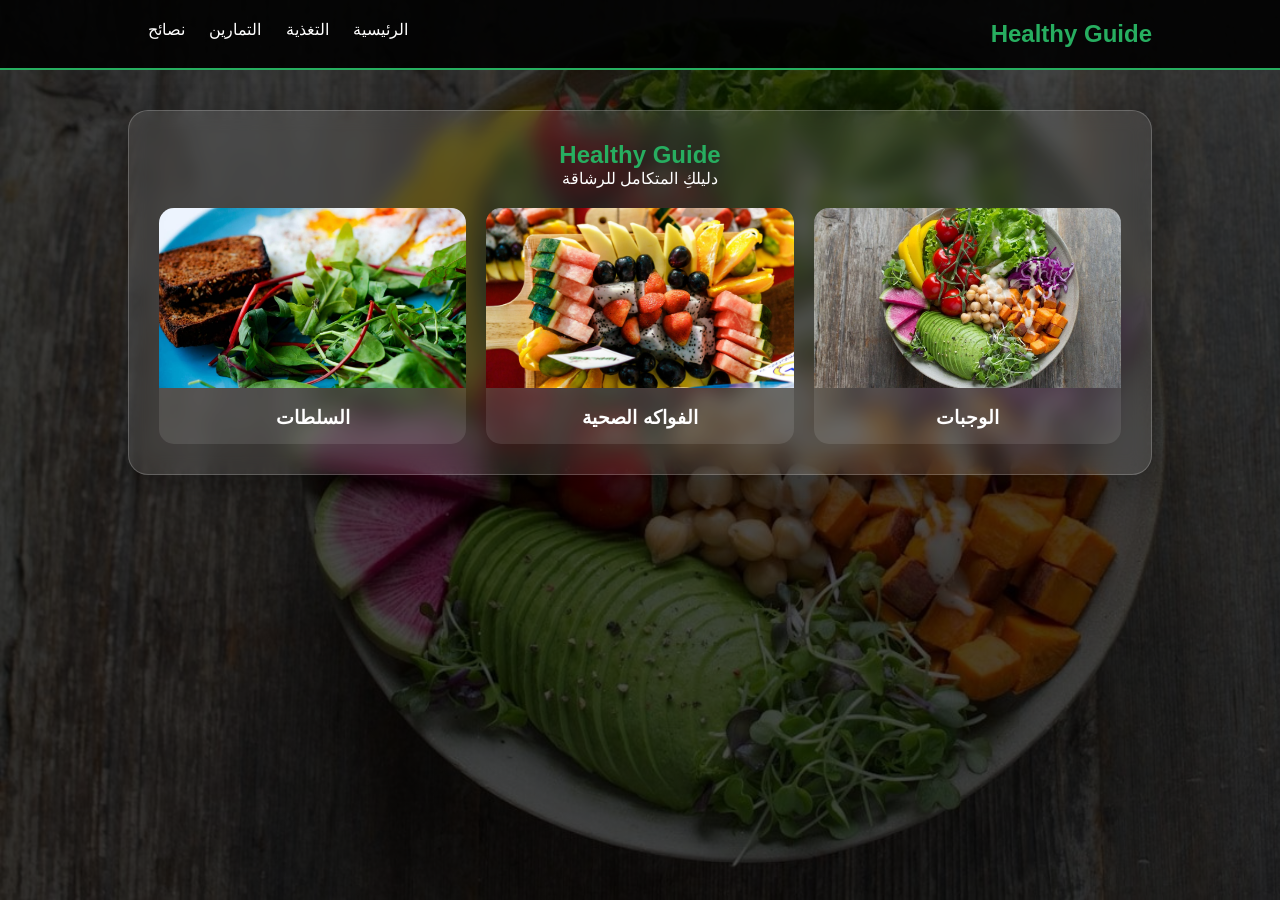
<file: index.html>
<!DOCTYPE html>
<html lang="ar" dir="rtl">

<head>
    <meta charset="UTF-8">
    <meta name="viewport" content="width=device-width, initial-scale=1.0">
    <title>Healthy Guide | الرئيسية</title>
    <link rel="stylesheet" href="style.css">
</head>

<body>

    <header>
        <div class="logo">Healthy Guide</div>
        <nav>
            <a href="index.html">الرئيسية</a>
            <a href="nutrition.html">التغذية</a>
            <a href="workout.html">التمارين</a>
            <a href="tips.html">نصائح</a>
        </nav>
    </header>

    <div class="container">
        <section class="glass-panel" style="text-align: center;">
            <h1 style="color: #27ae60;">Healthy Guide</h1>
            <p>دليلكِ المتكامل للرشاقة</p>

            <div class="cards-container"
                style="display: grid; grid-template-columns: repeat(auto-fit, minmax(280px, 1fr)); gap: 20px; margin-top: 20px;">
                <div class="card" style="background: rgba(255,255,255,0.1); border-radius: 15px; overflow: hidden;">
                    <img src="images/food.jpg" style="width: 100%; height: 180px; object-fit: cover;">
                    <div style="padding: 15px;">
                        <h3>الوجبات</h3>
                    </div>
                </div>

                <div class="card" style="background: rgba(255,255,255,0.1); border-radius: 15px; overflow: hidden;">
                    <img src="images/fruits2.jpeg" style="width: 100%; height: 180px; object-fit: cover;">
                    <div style="padding: 15px;">
                        <h3>الفواكه الصحية</h3>
                    </div>
                </div>

                <div class="card" style="background: rgba(255,255,255,0.1); border-radius: 15px; overflow: hidden;">
                    <img src="images/salad1.jpeg" style="width: 100%; height: 180px; object-fit: cover;">
                    <div style="padding: 15px;">
                        <h3>السلطات</h3>
                    </div>
                </div>
            </div>
        </section>
    </div>

</body>

</html>
</file>
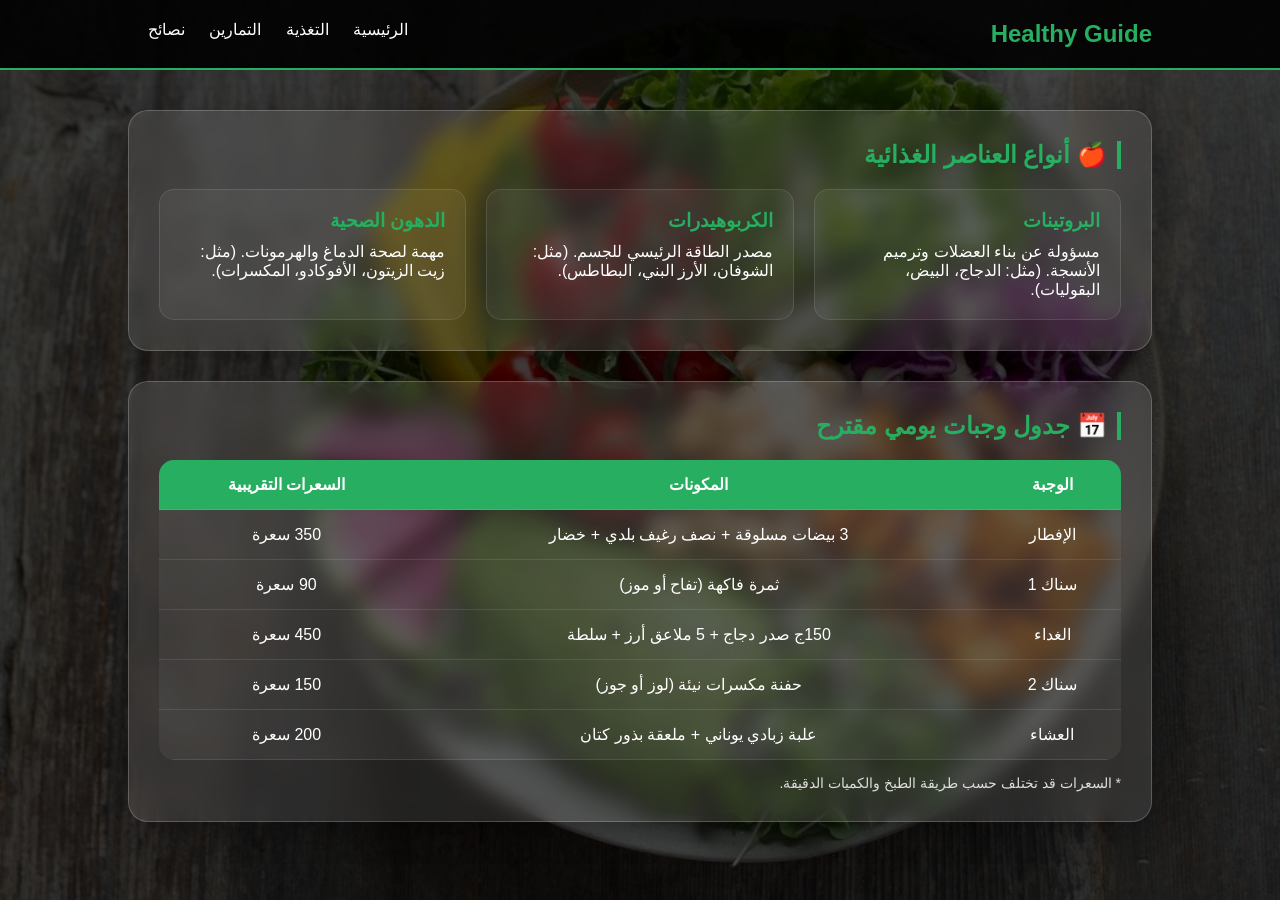
<file: nutrition.html>
<!DOCTYPE html>
<html lang="ar" dir="rtl">

<head>
    <meta charset="UTF-8">
    <meta name="viewport" content="width=device-width, initial-scale=1.0">
    <title>Healthy Guide | التغذية</title>
    <link rel="stylesheet" href="style.css">
    <style>
        .food-types {
            display: grid;
            grid-template-columns: repeat(auto-fit, minmax(250px, 1fr));
            gap: 20px;
            margin-top: 20px;
        }

        .type-card {
            background: rgba(255, 255, 255, 0.05);
            padding: 20px;
            border-radius: 15px;
            border: 1px solid rgba(255, 255, 255, 0.1);
        }

        .type-card h3 {
            color: #27ae60;
            margin-bottom: 10px;
        }

        table {
            width: 100%;
            border-collapse: collapse;
            margin-top: 20px;
            background: rgba(255, 255, 255, 0.05);
            border-radius: 15px;
            overflow: hidden;
        }

        th,
        td {
            padding: 15px;
            text-align: center;
            border-bottom: 1px solid rgba(255, 255, 255, 0.1);
        }

        th {
            background: #27ae60;
            color: white;
        }

        tr:hover {
            background: rgba(39, 174, 96, 0.2);
        }
    </style>
</head>

<body>

    <header>
        <div class="logo">Healthy Guide</div>
        <nav>
            <a href="index.html">الرئيسية</a>
            <a href="nutrition.html">التغذية</a>
            <a href="workout.html">التمارين</a>
            <a href="tips.html">نصائح</a>
        </nav>
    </header>

    <div class="container">
        <section class="glass-panel">
            <h2>🍎 أنواع العناصر الغذائية</h2>
            <div class="food-types">
                <div class="type-card">
                    <h3>البروتينات</h3>
                    <p>مسؤولة عن بناء العضلات وترميم الأنسجة. (مثل: الدجاج، البيض، البقوليات).</p>
                </div>
                <div class="type-card">
                    <h3>الكربوهيدرات</h3>
                    <p>مصدر الطاقة الرئيسي للجسم. (مثل: الشوفان، الأرز البني، البطاطس).</p>
                </div>
                <div class="type-card">
                    <h3>الدهون الصحية</h3>
                    <p>مهمة لصحة الدماغ والهرمونات. (مثل: زيت الزيتون، الأفوكادو، المكسرات).</p>
                </div>
            </div>
        </section>

        <section class="glass-panel">
            <h2>📅 جدول وجبات يومي مقترح</h2>
            <table>
                <thead>
                    <tr>
                        <th>الوجبة</th>
                        <th>المكونات</th>
                        <th>السعرات التقريبية</th>
                    </tr>
                </thead>
                <tbody>
                    <tr>
                        <td>الإفطار</td>
                        <td>3 بيضات مسلوقة + نصف رغيف بلدي + خضار</td>
                        <td>350 سعرة</td>
                    </tr>
                    <tr>
                        <td>سناك 1</td>
                        <td>ثمرة فاكهة (تفاح أو موز)</td>
                        <td>90 سعرة</td>
                    </tr>
                    <tr>
                        <td>الغداء</td>
                        <td>150ج صدر دجاج + 5 ملاعق أرز + سلطة</td>
                        <td>450 سعرة</td>
                    </tr>
                    <tr>
                        <td>سناك 2</td>
                        <td>حفنة مكسرات نيئة (لوز أو جوز)</td>
                        <td>150 سعرة</td>
                    </tr>
                    <tr>
                        <td>العشاء</td>
                        <td>علبة زبادي يوناني + ملعقة بذور كتان</td>
                        <td>200 سعرة</td>
                    </tr>
                </tbody>
            </table>
            <p style="margin-top: 15px; font-size: 14px; color: #ddd;">* السعرات قد تختلف حسب طريقة الطبخ والكميات
                الدقيقة.</p>
        </section>
    </div>

</body>

</html>
</file>
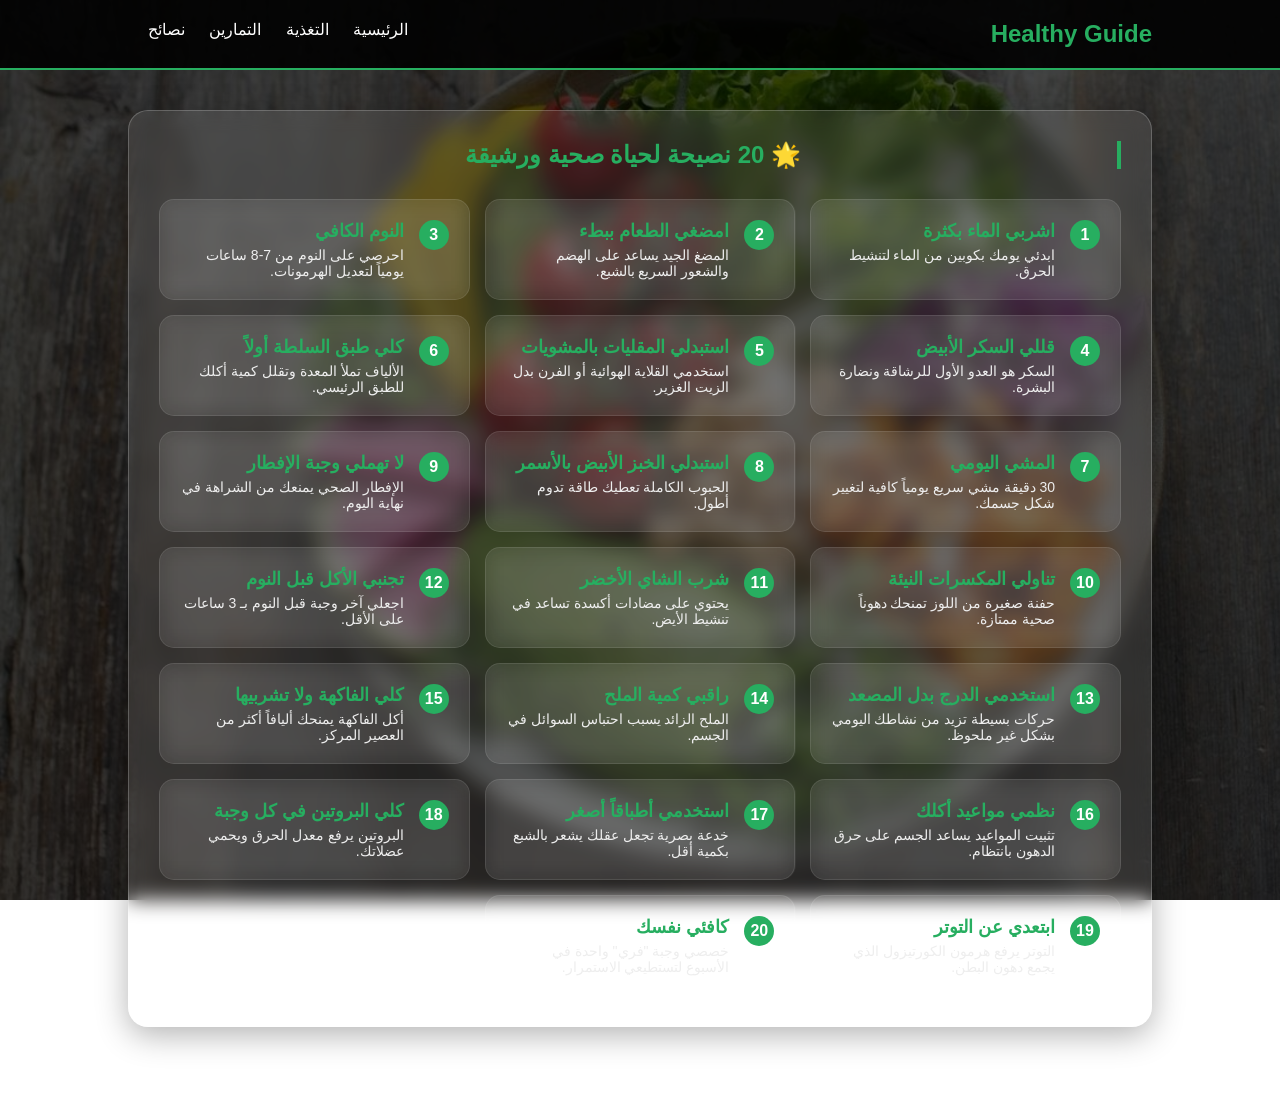
<file: tips.html>
<!DOCTYPE html>
<html lang="ar" dir="rtl">

<head>
    <meta charset="UTF-8">
    <meta name="viewport" content="width=device-width, initial-scale=1.0">
    <title>Healthy Guide | 20 نصيحة ذهبية</title>
    <link rel="stylesheet" href="style.css">
    <style>
        .tips-grid {
            display: grid;
            grid-template-columns: repeat(auto-fit, minmax(280px, 1fr));
            gap: 15px;
            margin-top: 20px;
        }

        .tip-card {
            background: rgba(255, 255, 255, 0.05);
            backdrop-filter: blur(10px);
            border: 1px solid rgba(255, 255, 255, 0.1);
            padding: 20px;
            border-radius: 15px;
            display: flex;
            align-items: flex-start;
            gap: 15px;
            transition: 0.3s;
        }

        .tip-card:hover {
            background: rgba(39, 174, 96, 0.1);
            border-color: #27ae60;
        }

        .tip-number {
            background: #27ae60;
            color: white;
            width: 30px;
            height: 30px;
            border-radius: 50%;
            display: flex;
            align-items: center;
            justify-content: center;
            font-weight: bold;
            flex-shrink: 0;
        }

        .tip-content h3 {
            font-size: 18px;
            margin-bottom: 5px;
            color: #27ae60;
        }

        .tip-content p {
            font-size: 14px;
            color: #eee;
        }
    </style>
</head>

<body>

    <header>
        <div class="logo">Healthy Guide</div>
        <nav>
            <a href="index.html">الرئيسية</a>
            <a href="nutrition.html">التغذية</a>
            <a href="workout.html">التمارين</a>
            <a href="tips.html">نصائح</a>
        </nav>
    </header>

    <div class="container">
        <section class="glass-panel">
            <h2 style="text-align: center; margin-bottom: 30px;">🌟 20 نصيحة لحياة صحية ورشيقة</h2>

            <div class="tips-grid">
                <div class="tip-card">
                    <div class="tip-number">1</div>
                    <div class="tip-content">
                        <h3>اشربي الماء بكثرة</h3>
                        <p>ابدئي يومك بكوبين من الماء لتنشيط الحرق.</p>
                    </div>
                </div>
                <div class="tip-card">
                    <div class="tip-number">2</div>
                    <div class="tip-content">
                        <h3>امضغي الطعام ببطء</h3>
                        <p>المضغ الجيد يساعد على الهضم والشعور السريع بالشبع.</p>
                    </div>
                </div>
                <div class="tip-card">
                    <div class="tip-number">3</div>
                    <div class="tip-content">
                        <h3>النوم الكافي</h3>
                        <p>احرصي على النوم من 7-8 ساعات يومياً لتعديل الهرمونات.</p>
                    </div>
                </div>
                <div class="tip-card">
                    <div class="tip-number">4</div>
                    <div class="tip-content">
                        <h3>قللي السكر الأبيض</h3>
                        <p>السكر هو العدو الأول للرشاقة ونضارة البشرة.</p>
                    </div>
                </div>
                <div class="tip-card">
                    <div class="tip-number">5</div>
                    <div class="tip-content">
                        <h3>استبدلي المقليات بالمشويات</h3>
                        <p>استخدمي القلاية الهوائية أو الفرن بدل الزيت الغزير.</p>
                    </div>
                </div>
                <div class="tip-card">
                    <div class="tip-number">6</div>
                    <div class="tip-content">
                        <h3>كلي طبق السلطة أولاً</h3>
                        <p>الألياف تملأ المعدة وتقلل كمية أكلك للطبق الرئيسي.</p>
                    </div>
                </div>
                <div class="tip-card">
                    <div class="tip-number">7</div>
                    <div class="tip-content">
                        <h3>المشي اليومي</h3>
                        <p>30 دقيقة مشي سريع يومياً كافية لتغيير شكل جسمك.</p>
                    </div>
                </div>
                <div class="tip-card">
                    <div class="tip-number">8</div>
                    <div class="tip-content">
                        <h3>استبدلي الخبز الأبيض بالأسمر</h3>
                        <p>الحبوب الكاملة تعطيك طاقة تدوم أطول.</p>
                    </div>
                </div>
                <div class="tip-card">
                    <div class="tip-number">9</div>
                    <div class="tip-content">
                        <h3>لا تهملي وجبة الإفطار</h3>
                        <p>الإفطار الصحي يمنعك من الشراهة في نهاية اليوم.</p>
                    </div>
                </div>
                <div class="tip-card">
                    <div class="tip-number">10</div>
                    <div class="tip-content">
                        <h3>تناولي المكسرات النيئة</h3>
                        <p>حفنة صغيرة من اللوز تمنحك دهوناً صحية ممتازة.</p>
                    </div>
                </div>
                <div class="tip-card">
                    <div class="tip-number">11</div>
                    <div class="tip-content">
                        <h3>شرب الشاي الأخضر</h3>
                        <p>يحتوي على مضادات أكسدة تساعد في تنشيط الأيض.</p>
                    </div>
                </div>
                <div class="tip-card">
                    <div class="tip-number">12</div>
                    <div class="tip-content">
                        <h3>تجنبي الأكل قبل النوم</h3>
                        <p>اجعلي آخر وجبة قبل النوم بـ 3 ساعات على الأقل.</p>
                    </div>
                </div>
                <div class="tip-card">
                    <div class="tip-number">13</div>
                    <div class="tip-content">
                        <h3>استخدمي الدرج بدل المصعد</h3>
                        <p>حركات بسيطة تزيد من نشاطك اليومي بشكل غير ملحوظ.</p>
                    </div>
                </div>
                <div class="tip-card">
                    <div class="tip-number">14</div>
                    <div class="tip-content">
                        <h3>راقبي كمية الملح</h3>
                        <p>الملح الزائد يسبب احتباس السوائل في الجسم.</p>
                    </div>
                </div>
                <div class="tip-card">
                    <div class="tip-number">15</div>
                    <div class="tip-content">
                        <h3>كلي الفاكهة ولا تشربيها</h3>
                        <p>أكل الفاكهة يمنحك أليافاً أكثر من العصير المركز.</p>
                    </div>
                </div>
                <div class="tip-card">
                    <div class="tip-number">16</div>
                    <div class="tip-content">
                        <h3>نظمي مواعيد أكلك</h3>
                        <p>تثبيت المواعيد يساعد الجسم على حرق الدهون بانتظام.</p>
                    </div>
                </div>
                <div class="tip-card">
                    <div class="tip-number">17</div>
                    <div class="tip-content">
                        <h3>استخدمي أطباقاً أصغر</h3>
                        <p>خدعة بصرية تجعل عقلك يشعر بالشبع بكمية أقل.</p>
                    </div>
                </div>
                <div class="tip-card">
                    <div class="tip-number">18</div>
                    <div class="tip-content">
                        <h3>كلي البروتين في كل وجبة</h3>
                        <p>البروتين يرفع معدل الحرق ويحمي عضلاتك.</p>
                    </div>
                </div>
                <div class="tip-card">
                    <div class="tip-number">19</div>
                    <div class="tip-content">
                        <h3>ابتعدي عن التوتر</h3>
                        <p>التوتر يرفع هرمون الكورتيزول الذي يجمع دهون البطن.</p>
                    </div>
                </div>
                <div class="tip-card">
                    <div class="tip-number">20</div>
                    <div class="tip-content">
                        <h3>كافئي نفسك</h3>
                        <p>خصصي وجبة "فري" واحدة في الأسبوع لتستطيعي الاستمرار.</p>
                    </div>
                </div>
            </div>
        </section>
    </div>

</body>

</html>
</file>
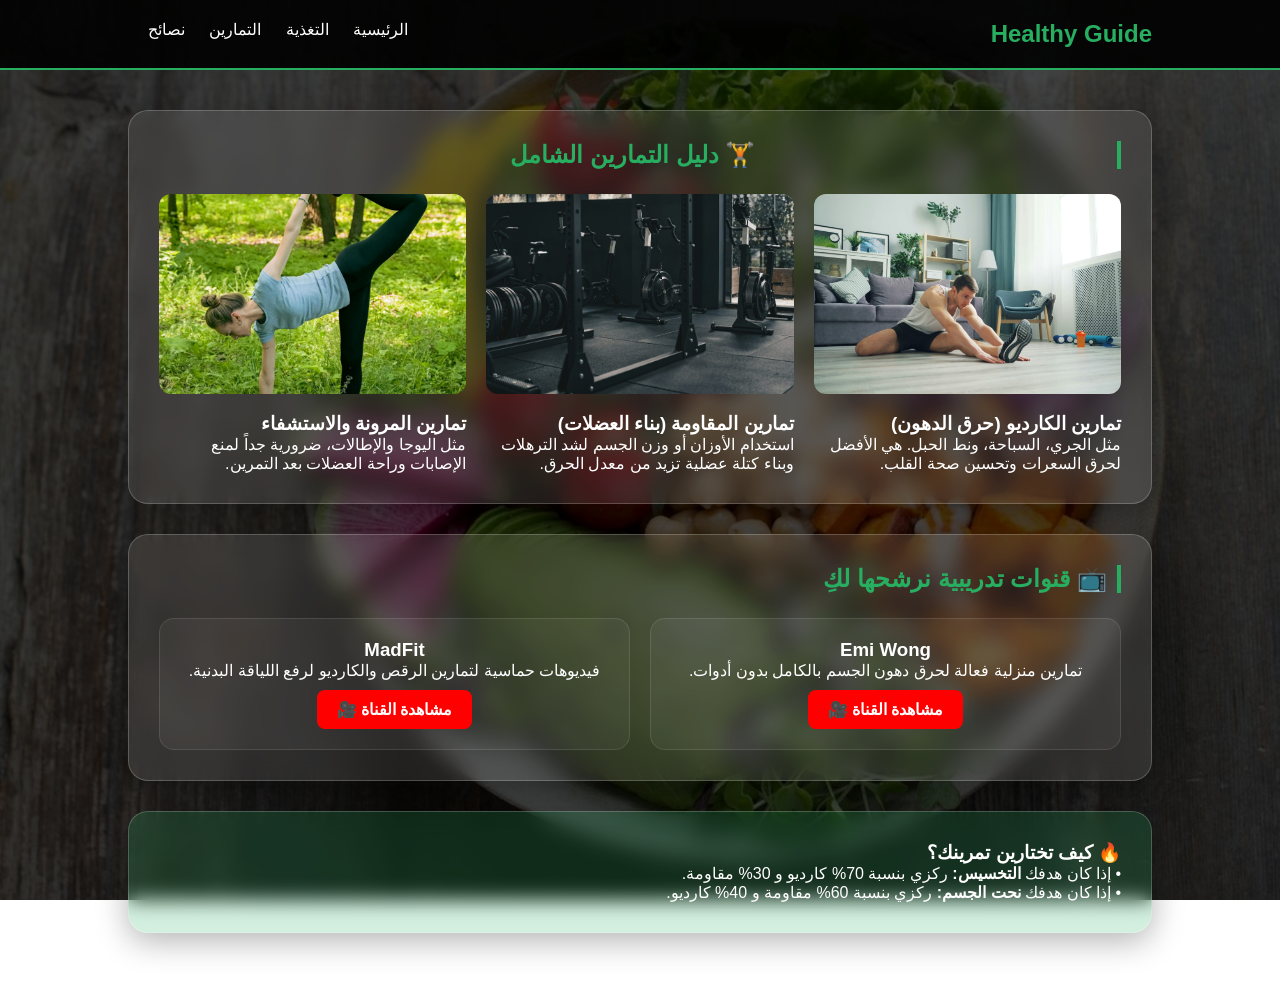
<file: workout.html>
<!DOCTYPE html>
<html lang="ar" dir="rtl">

<head>
    <meta charset="UTF-8">
    <meta name="viewport" content="width=device-width, initial-scale=1.0">
    <title>Healthy Guide | دليل التمارين</title>
    <link rel="stylesheet" href="style.css">
    <style>
        .workout-section {
            display: grid;
            grid-template-columns: repeat(auto-fit, minmax(300px, 1fr));
            gap: 20px;
            margin-top: 25px;
        }

        .video-box {
            background: rgba(255, 255, 255, 0.05);
            border-radius: 15px;
            padding: 20px;
            text-align: center;
            border: 1px solid rgba(255, 255, 255, 0.1);
        }

        .btn-youtube {
            display: inline-block;
            background: #ff0000;
            color: white;
            padding: 10px 20px;
            text-decoration: none;
            border-radius: 8px;
            margin-top: 10px;
            font-weight: bold;
            transition: 0.3s;
        }

        .btn-youtube:hover {
            background: #cc0000;
            transform: scale(1.05);
        }

        .workout-card img {
            width: 100%;
            height: 200px;
            object-fit: cover;
            border-radius: 12px;
            margin-bottom: 15px;
        }
    </style>
</head>

<body>

    <header>
        <div class="logo">Healthy Guide</div>
        <nav>
            <a href="index.html">الرئيسية</a>
            <a href="nutrition.html">التغذية</a>
            <a href="workout.html">التمارين</a>
            <a href="tips.html">نصائح</a>
        </nav>
    </header>

    <div class="container">
        <section class="glass-panel">
            <h2 style="text-align: center;">🏋️ دليل التمارين الشامل</h2>

            <div class="workout-section">
                <div class="workout-card">
                    <img src="images/cardio.jpeg" alt="Cardio">
                    <h3>تمارين الكارديو (حرق الدهون)</h3>
                    <p>مثل الجري، السباحة، ونط الحبل. هي الأفضل لحرق السعرات وتحسين صحة القلب.</p>
                </div>

                <div class="workout-card">
                    <img src="images/gym.jpeg" alt="Gym">
                    <h3>تمارين المقاومة (بناء العضلات)</h3>
                    <p>استخدام الأوزان أو وزن الجسم لشد الترهلات وبناء كتلة عضلية تزيد من معدل الحرق.</p>
                </div>

                <div class="workout-card">
                    <img src="images/yoga.jpeg" alt="Yoga">
                    <h3>تمارين المرونة والاستشفاء</h3>
                    <p>مثل اليوجا والإطالات، ضرورية جداً لمنع الإصابات وراحة العضلات بعد التمرين.</p>
                </div>
            </div>
        </section>

        <section class="glass-panel">
            <h2 style="color: #27ae60;">📺 قنوات تدريبية نرشحها لكِ</h2>
            <div class="workout-section">

                <div class="video-box">
                    <h3>Emi Wong</h3>
                    <p>تمارين منزلية فعالة لحرق دهون الجسم بالكامل بدون أدوات.</p>
                    <a href="https://www.youtube.com/@EmiWong" target="_blank" class="btn-youtube">مشاهدة القناة 🎥</a>
                </div>

                <div class="video-box">
                    <h3>MadFit</h3>
                    <p>فيديوهات حماسية لتمارين الرقص والكارديو لرفع اللياقة البدنية.</p>
                    <a href="https://www.youtube.com/@MadFit" target="_blank" class="btn-youtube">مشاهدة القناة 🎥</a>
                </div>

            </div>
        </section>

        <section class="glass-panel" style="background: rgba(39, 174, 96, 0.2);">
            <h3>🔥 كيف تختارين تمرينك؟</h3>
            <p>• إذا كان هدفك <b>التخسيس:</b> ركزي بنسبة 70% كارديو و 30% مقاومة.</p>
            <p>• إذا كان هدفك <b>نحت الجسم:</b> ركزي بنسبة 60% مقاومة و 40% كارديو.</p>
        </section>
    </div>

</body>

</html>
</file>
<file: style.css>
* {
    margin: 0;
    padding: 0;
    box-sizing: border-box;
}

body {
    font-family: 'Segoe UI', sans-serif;
    background: linear-gradient(rgba(0, 0, 0, 0.7), rgba(0, 0, 0, 0.7)), url('images/food.jpg');
    background-size: cover;
    background-attachment: fixed;
    color: white;
    min-height: 100vh;
}

header {
    background: rgba(0, 0, 0, 0.9);
    padding: 20px 10%;
    display: flex;
    justify-content: space-between;
    border-bottom: 2px solid #27ae60;
}

.logo {
    font-size: 24px;
    font-weight: bold;
    color: #27ae60;
}

nav a {
    color: white;
    text-decoration: none;
    margin-left: 20px;
}

.container {
    padding: 40px 10%;
}

.glass-panel {
    background: rgba(255, 255, 255, 0.1);
    backdrop-filter: blur(10px);
    -webkit-backdrop-filter: blur(10px);
    border: 1px solid rgba(255, 255, 255, 0.2);
    border-radius: 20px;
    padding: 30px;
    margin-bottom: 30px;
    box-shadow: 0 8px 32px rgba(0, 0, 0, 0.3);
}

h2 {
    color: #27ae60;
    margin-bottom: 15px;
    border-right: 4px solid #27ae60;
    padding-right: 10px;
}

input,
button {
    padding: 12px;
    margin: 10px 5px;
    border-radius: 8px;
    border: none;
}

button {
    background: #27ae60;
    color: white;
    cursor: pointer;
    font-weight: bold;
}
</file>
